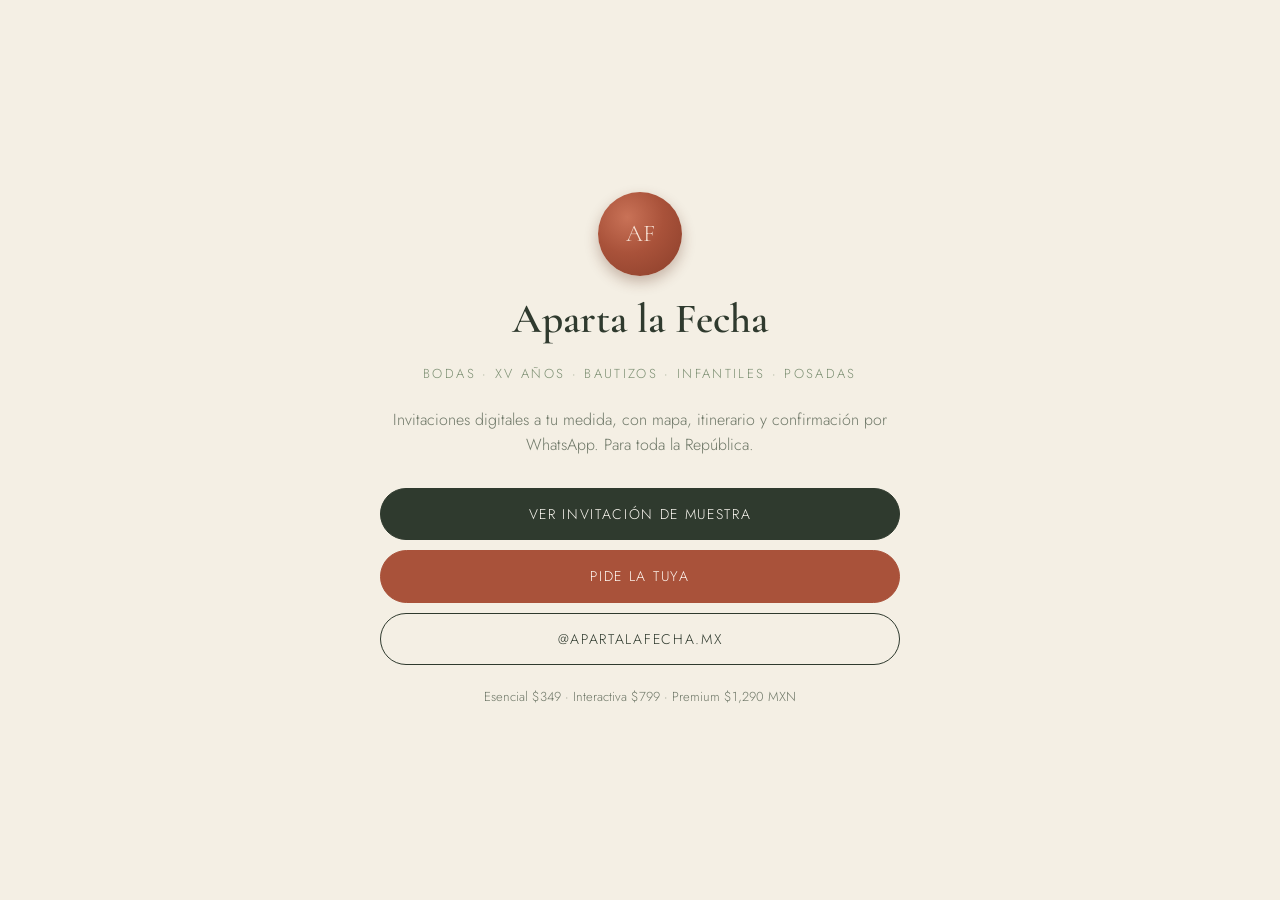
<file: index.html>
<!doctype html>
<html lang="es">
<head>
<meta charset="utf-8">
<meta name="viewport" content="width=device-width, initial-scale=1, viewport-fit=cover">
<title>Aparta la Fecha · Invitaciones digitales</title>
<meta name="description" content="Invitaciones digitales a tu medida para bodas, XV años, bautizos, infantiles y posadas. Con mapa, itinerario y confirmación por WhatsApp. Para toda la República.">
<meta property="og:title" content="Aparta la Fecha · Invitaciones digitales a tu medida">
<meta property="og:description" content="Bodas, XV años, bautizos, infantiles y posadas. Con mapa, itinerario y confirmación por WhatsApp.">
<meta property="og:image" content="https://apartalafecha.github.io/valeria-andres/portada.jpg">
<link rel="icon" href="data:image/svg+xml,%3Csvg xmlns='http://www.w3.org/2000/svg' viewBox='0 0 64 64'%3E%3Ccircle cx='32' cy='32' r='30' fill='%237C8F72'/%3E%3Cpath d='M16 22h32v22H16z' fill='none' stroke='%23F7E3D6' stroke-width='3'/%3E%3Cpath d='M16 22l16 12 16-12' fill='none' stroke='%23F7E3D6' stroke-width='3'/%3E%3C/svg%3E">
<link rel="preconnect" href="https://fonts.googleapis.com">
<link rel="preconnect" href="https://fonts.gstatic.com" crossorigin>
<link rel="stylesheet" href="https://fonts.googleapis.com/css2?family=Cormorant+Garamond:wght@500;600&family=Jost:wght@300;400;500&display=swap">
<style>
:root { --paper:#F4EFE4; --card:#FBF8F1; --ink:#2F3A2E; --soft:#6E7767; --sage:#7C8F72; --clay:#A9523A; --line:#E2D9C6; color-scheme: light; }
* { box-sizing: border-box; }
body { margin:0; background:var(--paper); color:var(--ink); font-family:"Jost", Arial, sans-serif; font-weight:300; line-height:1.6; }
main { max-width:560px; margin:0 auto; min-height:100vh; display:grid; align-content:center; gap:22px; text-align:center;
  padding: max(40px, env(safe-area-inset-top)) max(20px, env(safe-area-inset-right)) max(40px, env(safe-area-inset-bottom)) max(20px, env(safe-area-inset-left)); }
.sello { width:84px; height:84px; margin:0 auto; border-radius:50%; display:grid; place-items:center; color:#F7E3D6; font-family:"Cormorant Garamond", serif; font-size:1.5rem;
  background: radial-gradient(circle at 35% 30%, #C97257 0%, var(--clay) 45%, #8A3E2A 100%); box-shadow: 0 6px 14px rgba(90,40,20,.3); }
h1 { font-family:"Cormorant Garamond", Georgia, serif; font-weight:600; font-size:2.6rem; line-height:1.05; margin:0; }
p { margin:0; color:var(--soft); }
.tipos { font-size:13px; letter-spacing:.18em; text-transform:uppercase; color:var(--sage); }
.acciones { display:grid; gap:10px; margin-top:8px; }
a.btn { display:block; padding:14px 18px; border-radius:99px; text-decoration:none; font-size:14px; letter-spacing:.12em; text-transform:uppercase; border:1px solid var(--ink); color:var(--ink); }
a.btn.lleno { background:var(--ink); color:var(--card); }
a.btn.clay { background:var(--clay); border-color:var(--clay); color:#FFF7F1; }
a.btn:focus-visible { outline:2px solid var(--clay); outline-offset:3px; }
small { color:var(--soft); font-size:13px; }
</style>
</head>
<body>
<main>
  <div class="sello" aria-hidden="true">AF</div>
  <h1>Aparta la Fecha</h1>
  <p class="tipos">Bodas · XV años · Bautizos · Infantiles · Posadas</p>
  <p>Invitaciones digitales a tu medida, con mapa, itinerario y confirmación por WhatsApp. Para toda la República.</p>
  <div class="acciones">
    <a class="btn lleno" href="valeria-andres/">Ver invitación de muestra</a>
    <a class="btn clay" href="https://forms.gle/MgAJD25gxfKUydCr8" target="_blank" rel="noopener">Pide la tuya</a>
    <a class="btn" href="https://www.instagram.com/apartalafecha.mx/" target="_blank" rel="noopener">@apartalafecha.mx</a>
  </div>
  <small>Esencial $349 · Interactiva $799 · Premium $1,290 MXN</small>
</main>
</body>
</html>
</file>
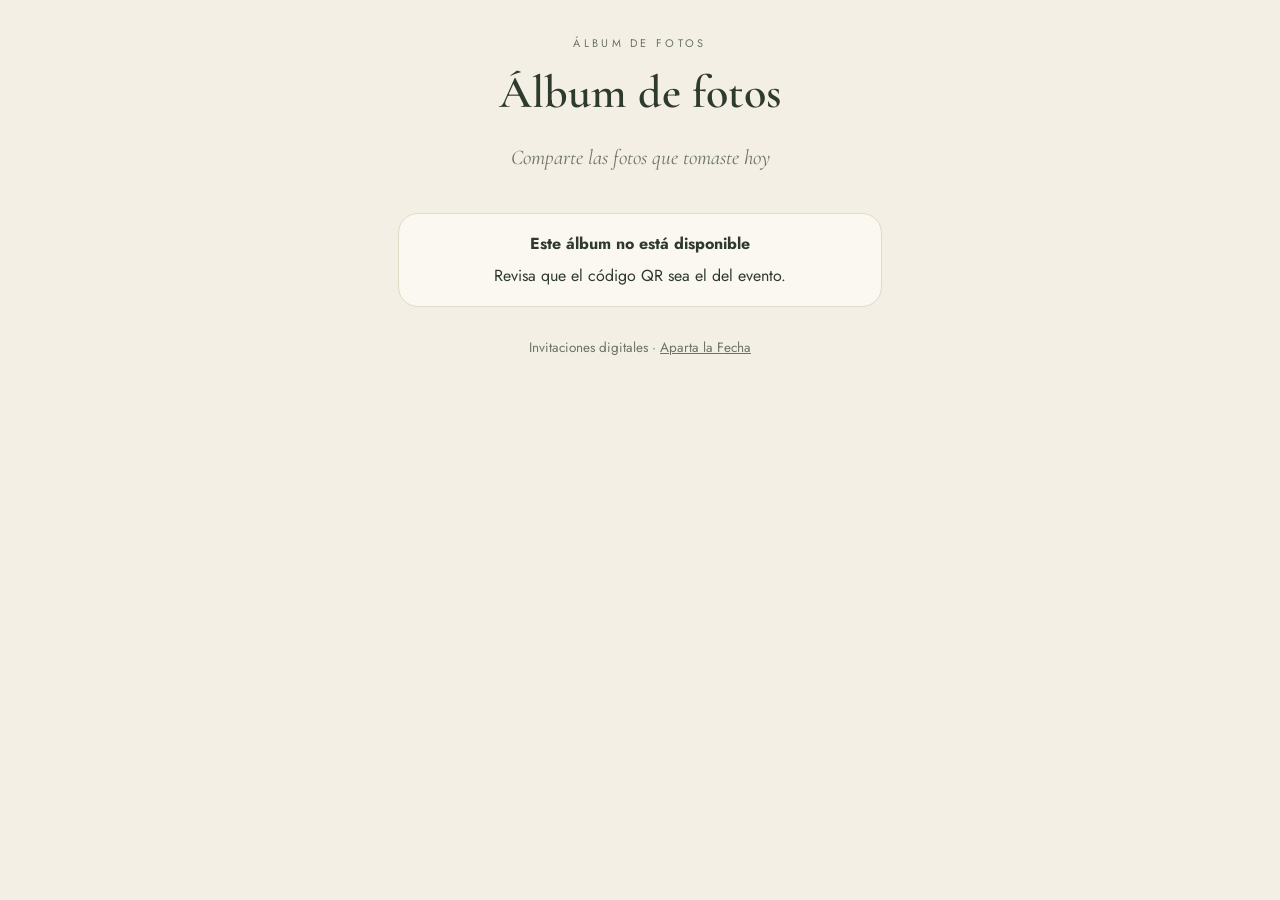
<file: fotos/index.html>
<!doctype html>
<html lang="es">
<head>
<meta charset="utf-8">
<meta name="viewport" content="width=device-width,initial-scale=1,viewport-fit=cover">
<meta name="robots" content="noindex,nofollow">
<meta name="theme-color" content="#F4EFE4">
<title>Comparte tus fotos · Aparta la Fecha</title>
<link rel="preconnect" href="https://fonts.googleapis.com">
<link rel="preconnect" href="https://fonts.gstatic.com" crossorigin>
<script>
/* ===================== Temas por evento =====================
   La página es la misma para todos los eventos (/fotos/?evento=<slug>).
   Si el evento tiene tema aquí, se pinta con el estilo de su invitación;
   si no, queda el estilo general (verde y beige). */
window.AF_TEMAS = {
  "emma-evangeline": {
    clase: "tema-rosa",
    color: "#FFF6F8",
    fuentes: "family=Bree+Serif&family=Fredoka:wght@600&family=Poiret+One&family=Quicksand:wght@500;600;700&family=Sacramento",
    pre: "BABY SHOWER",
    de: "de nuestra bebé",
    nombre: ["EMMA", "EVANGELINE"],
    sub: "¡Comparte tus fotos!",
    texto: "Sube las fotos que tomes hoy. Mis papás quieren guardar cada momento.",
    mensaje: "¡Bienvenida, Emma!",
    gracias: "¡Gracias por compartir este día conmigo!"
  }
};
(function () {
  var ev = (new URLSearchParams(location.search).get("evento") || "").toLowerCase().replace(/[^a-z0-9-]/g, "");
  var t = window.AF_TEMAS[ev];
  var f = t ? t.fuentes : "family=Cormorant+Garamond:ital,wght@0,500;0,600;1,500&family=Jost:wght@400;500;600";
  document.write('<link rel="stylesheet" href="https://fonts.googleapis.com/css2?' + f + '&display=swap">');
  if (t) {
    document.documentElement.className = t.clase;
    document.querySelector('meta[name="theme-color"]').setAttribute("content", t.color);
  }
  window.AF_TEMA = t || null;
})();
</script>
<style>
:root{--paper:#F4EFE4;--card:#FBF8F1;--ink:#2F3A2E;--soft:#6B7465;--sage:#5F7556;--sage-soft:#E1E8DA;--clay:#A9523A;--line:#E2D9C6;--ok:#3E6B47;--ok-soft:#DDEBDD;--no:#9A3F2E;--no-soft:#F4DED7;
  --f-display:"Cormorant Garamond",Georgia,serif;--f-body:"Jost",system-ui,-apple-system,"Segoe UI",sans-serif;color-scheme:light}
*{box-sizing:border-box}
[hidden]{display:none!important}
body{margin:0;background:var(--paper);color:var(--ink);font-family:var(--f-body);font-size:16px;line-height:1.5}
.wrap{width:min(520px,100%);margin:0 auto;padding:max(24px,env(safe-area-inset-top,0px)) max(18px,env(safe-area-inset-right,0px)) max(40px,env(safe-area-inset-bottom,0px)) max(18px,env(safe-area-inset-left,0px));display:grid;gap:18px}
header{text-align:center;display:grid;gap:6px}
.marca{font-size:11px;letter-spacing:.3em;text-transform:uppercase;color:var(--soft)}
h1{margin:0;font-family:var(--f-display);font-size:clamp(34px,10vw,46px);line-height:1.02;font-weight:600;text-wrap:balance}
.sub{font-family:var(--f-display);font-style:italic;font-size:21px;color:var(--soft)}
.tarjeta{background:var(--card);border:1px solid var(--line);border-radius:20px;padding:18px;display:grid;gap:14px}
label{font-size:14px;font-weight:500}
.campo{display:grid;gap:6px}
input[type=text],textarea{border:1px solid var(--line);background:var(--paper);border-radius:12px;padding:12px 14px;font:inherit;width:100%}
textarea{min-height:70px;resize:vertical}
:focus-visible{outline:2px solid var(--clay);outline-offset:2px}
.elegir{display:grid;place-items:center;gap:6px;border:2px dashed var(--sage);border-radius:18px;padding:26px 16px;text-align:center;cursor:pointer;background:var(--sage-soft)}
.elegir b{font-size:18px}
.elegir small{color:var(--soft)}
.elegir svg{width:40px;height:40px;color:var(--sage)}
#archivo{position:absolute;width:1px;height:1px;opacity:0}
.cola{display:grid;grid-template-columns:repeat(auto-fill,minmax(88px,1fr));gap:8px}
.cola:empty{display:none}
.cola figure{margin:0;position:relative;aspect-ratio:1/1;border-radius:12px;overflow:hidden;background:var(--line)}
.cola img{width:100%;height:100%;object-fit:cover;display:block}
.cola figcaption{position:absolute;inset:auto 0 0 0;font-size:11.5px;font-weight:600;padding:3px 6px;text-align:center;background:rgba(255,255,255,.9)}
.cola .ok figcaption{background:var(--ok-soft);color:var(--ok)} .cola .mal figcaption{background:var(--no-soft);color:var(--no)}
.btn{display:inline-flex;align-items:center;justify-content:center;gap:8px;border:0;border-radius:14px;padding:15px 18px;font:600 17px var(--f-body);cursor:pointer;background:var(--sage);color:#fff;width:100%}
.btn[disabled]{opacity:.55;cursor:not-allowed}
.btn.sec{background:var(--card);color:var(--ink);border:1px solid var(--line)}
.barra{height:8px;border-radius:99px;background:var(--line);overflow:hidden}
.barra i{display:block;height:100%;width:0;background:var(--sage);transition:width .3s}
.gracias{text-align:center;display:grid;gap:10px;justify-items:center}
.gracias h2{margin:0;font-family:var(--f-display);font-size:34px;font-weight:600}
.nota{color:var(--soft);font-size:13.5px;text-align:center}
.error{text-align:center;display:grid;gap:8px}
.tema-cab,.cielo,.dino-tarjeta,.huevo-gracias{display:none}

/* ===================== Tema rosa (estilo de la invitación de Emma) ===================== */
.tema-rosa{--paper:#FFF6F8;--card:#FFFDFB;--ink:#4E3442;--soft:#7D6371;--rosa:#EC86A8;--hondo:#C04F7A;--tenue:#FCE3EC;--oro:#8A7425;
  --line:#F6CFDC;--ok:#1F7A4D;--ok-soft:#EAF2E0;--no:#B3261E;--no-soft:#FBE4E1;
  --f-display:"Bree Serif",Georgia,serif;--f-body:"Quicksand",system-ui,-apple-system,"Segoe UI",sans-serif;
  --f-guion:"Sacramento","Brush Script MT",cursive;--f-nombre:"Fredoka","Arial Rounded MT Bold",system-ui,sans-serif;--f-deco:"Poiret One","Quicksand",system-ui,sans-serif}
.tema-rosa body{font-weight:500;overflow-x:hidden;min-height:100vh;
  background:
    radial-gradient(closest-side,rgba(248,195,213,.75),rgba(251,217,228,.4) 55%,transparent) -170px -90px/420px 360px no-repeat,
    radial-gradient(closest-side,rgba(249,204,218,.7),rgba(252,225,234,.35) 55%,transparent) calc(100% + 190px) 360px/440px 420px no-repeat,
    radial-gradient(closest-side,rgba(249,204,218,.55),transparent) -160px calc(100% + 80px)/420px 340px no-repeat,
    radial-gradient(circle,#EF8FB0 1.4px,transparent 2px) 30px 40px/190px 230px,
    radial-gradient(circle,#EF8FB0 1px,transparent 1.5px) 90px 10px/130px 170px,
    radial-gradient(circle,#E9A4BC 1.8px,transparent 2.4px) 160px 120px/260px 310px,
    var(--paper)}
.tema-rosa .wrap{position:relative;padding-top:max(18px,env(safe-area-inset-top,0px))}
.tema-rosa .cab-general{display:none}
.tema-rosa .tema-cab{display:grid;gap:2px;justify-items:center;position:relative;padding-top:26px}
.tema-rosa .cielo{display:block;position:absolute;top:0;left:calc(-1*max(18px,env(safe-area-inset-left,0px)));right:calc(-1*max(18px,env(safe-area-inset-right,0px)));height:210px;overflow:hidden;pointer-events:none;z-index:0}
.tema-rosa .tema-cab>*:not(.cielo){position:relative;z-index:1}
.tema-rosa .tema-cab p,.tema-rosa .tema-cab h1{margin:0}
.cielo img{position:absolute;height:auto}
.cielo .nube{width:150px;left:-36px;top:4px;opacity:.85;animation:flota 9s ease-in-out infinite}
.cielo .nube.n2{width:118px;left:auto;right:-26px;top:120px;opacity:.7;animation-delay:-4s}
.cielo .mariposa{width:32px;left:7%;top:150px;animation:aleteo 3.2s ease-in-out infinite}
.cielo .mariposa.m2{width:28px;left:auto;right:9%;top:18px;animation-delay:-1.4s}
.cielo .nube{-webkit-mask-image:linear-gradient(#000 55%,transparent 98%);mask-image:linear-gradient(#000 55%,transparent 98%)}
@media (min-width:600px){.tema-rosa .cielo{overflow:visible}}
@keyframes flota{50%{transform:translateX(12px)}}
@keyframes aleteo{0%,100%{transform:translateY(0) rotate(-10deg)}50%{transform:translateY(-8px) rotate(8deg)}}
.tema-rosa .t-marca{font-family:var(--f-deco);letter-spacing:.3em;font-size:12px;color:var(--oro);padding-left:.3em}
.tema-rosa .t-pre{font-family:var(--f-deco);font-size:clamp(30px,9vw,40px);color:var(--oro);letter-spacing:.04em;line-height:1.1;margin-top:8px}
.tema-rosa .t-de{font-size:17px;color:var(--oro)}
.tema-rosa .t-nombre{margin:8px 0 0!important;font-family:var(--f-nombre);font-weight:600;color:var(--rosa);font-size:clamp(40px,12.5vw,58px);line-height:1.02;letter-spacing:.02em;max-width:100%;overflow-wrap:anywhere;
  text-shadow:0 2px 0 #fff,0 3px 0 #F6BBCD,0 6px 14px rgba(236,134,168,.25)}
.tema-rosa .t-nombre span{display:block}
.tema-rosa .t-huevo{width:112px;height:auto;margin-top:6px;animation:respira 3.4s ease-in-out infinite}
@keyframes respira{50%{transform:scale(1.03) translateY(-2px)}}
.tema-rosa .t-sub{font-family:var(--f-guion);font-size:clamp(46px,13vw,56px);color:var(--hondo);line-height:1;margin-top:2px}
.tema-rosa .t-texto{font-size:16.5px;max-width:30ch;color:var(--ink);margin-top:8px!important}
.tema-rosa .tarjeta{background:#fff;border:1.5px solid var(--line);border-radius:24px;padding:20px;box-shadow:0 14px 30px -20px rgba(192,79,122,.55)}
.tema-rosa #form{position:relative;margin-top:30px}
.tema-rosa .dino-tarjeta{display:block;position:absolute;width:86px;height:auto;right:10px;top:-74px;pointer-events:none}
.tema-rosa label{font-weight:700;color:var(--ink)}
.tema-rosa input[type=text],.tema-rosa textarea{font-weight:500;color:var(--ink);background:#fff;border:1.5px solid #EFC9D7;border-radius:14px}
.tema-rosa input[type=text]::placeholder,.tema-rosa textarea::placeholder{color:#B49AA7}
.tema-rosa input[type=text]:focus,.tema-rosa textarea:focus{outline:none;border-color:var(--hondo);box-shadow:0 0 0 4px var(--tenue)}
.tema-rosa :focus-visible{outline:3px solid var(--hondo);outline-offset:3px}
.tema-rosa .elegir{border:2px dashed #EBA7BF;background:var(--tenue);border-radius:20px;color:var(--ink);transition:transform .15s ease}
.tema-rosa .elegir:hover{transform:translateY(-1px)}
.tema-rosa .elegir b{font-family:var(--f-display);font-weight:400;font-size:21px;color:var(--hondo)}
.tema-rosa .elegir svg{color:var(--hondo)}
.tema-rosa .cola figure{border-radius:14px;background:var(--tenue)}
.tema-rosa .btn{border-radius:999px;background:var(--hondo);min-height:54px;font-weight:700;box-shadow:0 10px 20px -12px rgba(192,79,122,.9)}
.tema-rosa .btn.sec{background:#fff;color:var(--hondo);border:1.5px solid #F2BCCF;box-shadow:none}
.tema-rosa .barra{background:var(--tenue)}
.tema-rosa .barra i{background:var(--rosa)}
.tema-rosa .gracias h2{font-family:var(--f-guion);font-weight:400;font-size:62px;line-height:1;color:var(--hondo)}
.tema-rosa .huevo-gracias{display:block;width:120px;height:auto}
.tema-rosa .error b{font-family:var(--f-display);font-weight:400;font-size:20px;color:var(--hondo)}
.tema-rosa .pie{font-size:12.5px}
@media (prefers-reduced-motion:reduce){.cielo img,.t-huevo{animation:none!important}.tema-rosa .elegir{transition:none}}
</style>
</head>
<body>
<div class="wrap">
  <header class="cab-general">
    <p class="marca">Álbum de fotos</p>
    <h1 id="evento">Cargando…</h1>
    <p class="sub">Comparte las fotos que tomaste hoy</p>
  </header>

  <header class="tema-cab" id="tema-cab" aria-labelledby="t-titulo">
    <div class="cielo" aria-hidden="true">
      <img class="nube" src="/mesa/arte/nube.webp" alt="">
      <img class="nube n2" src="/mesa/arte/nube.webp" alt="">
      <img class="mariposa" src="/mesa/arte/mariposa.webp" alt="">
      <img class="mariposa m2" src="/mesa/arte/mariposa.webp" alt="">
    </div>
    <p class="t-marca">ÁLBUM DE FOTOS</p>
    <p class="t-pre" id="t-pre"></p>
    <p class="t-de" id="t-de"></p>
    <h1 class="t-nombre" id="t-titulo"></h1>
    <img class="t-huevo" src="/mesa/arte/huevo.webp" width="200" height="288" alt="">
    <p class="t-sub" id="t-sub"></p>
    <p class="t-texto" id="t-texto"></p>
  </header>

  <form class="tarjeta" id="form" hidden novalidate>
    <img class="dino-tarjeta" src="/mesa/arte/dino.webp" width="240" height="300" alt="">
    <div class="campo"><label for="nombre">Tu nombre (opcional)</label><input type="text" id="nombre" maxlength="60" autocomplete="name" placeholder="Para saber quién tomó las fotos"></div>
    <label class="elegir" for="archivo">
      <svg viewBox="0 0 24 24" fill="none" stroke="currentColor" stroke-width="1.8" stroke-linecap="round" stroke-linejoin="round" aria-hidden="true"><rect x="3" y="5" width="18" height="15" rx="3"/><circle cx="12" cy="12.5" r="3.5"/><path d="M8 5l1.5-2h5L16 5"/></svg>
      <b>Elegir fotos</b><small>Puedes elegir varias a la vez</small>
    </label>
    <input type="file" id="archivo" accept="image/*" multiple>
    <div class="cola" id="cola"></div>
    <div class="campo"><label for="mensaje">Un mensaje para los anfitriones (opcional)</label><textarea id="mensaje" maxlength="200" placeholder="¡Qué bonita fiesta!"></textarea></div>
    <div class="barra" id="barra" hidden><i id="barra-i"></i></div>
    <button type="submit" class="btn" id="subir" disabled>Subir fotos</button>
    <p class="nota" id="estado">Las fotos se guardan en el álbum privado de los anfitriones.</p>
  </form>

  <section class="tarjeta gracias" id="gracias" hidden>
    <img class="huevo-gracias" src="/mesa/arte/huevo.webp" width="200" height="288" alt="">
    <h2>¡Gracias!</h2>
    <p id="gracias-txt">Tus fotos ya están en el álbum.</p>
    <button type="button" class="btn sec" id="otra">Subir más fotos</button>
  </section>

  <section class="tarjeta error" id="error" hidden><b>Este álbum no está disponible</b><span id="error-txt">Revisa que el código QR sea el del evento.</span></section>
  <p class="nota pie">Invitaciones digitales · <a href="https://www.instagram.com/apartalafecha.mx/" target="_blank" rel="noopener" style="color:inherit">Aparta la Fecha</a></p>
</div>

<script src="../config.js"></script>
<script>
const qs = new URLSearchParams(location.search);
const EV = (qs.get("evento") || "").toLowerCase().replace(/[^a-z0-9-]/g, "");
const API = window.AF_API || "";
const TEMA = window.AF_TEMA;
const $ = id => document.getElementById(id);
let fotos = [];
try { $("nombre").value = localStorage.getItem("af-nombre") || ""; } catch (x) {}

/* Encabezado del tema (textos fijos de la invitación; no dependen de la red) */
if (TEMA) {
  $("t-pre").textContent = TEMA.pre;
  $("t-de").textContent = TEMA.de;
  TEMA.nombre.forEach(n => { const s = document.createElement("span"); s.textContent = n; $("t-titulo").appendChild(s); });
  $("t-sub").textContent = TEMA.sub;
  $("t-texto").textContent = TEMA.texto;
  if (TEMA.mensaje) $("mensaje").placeholder = TEMA.mensaje;
}

function jsonp(url) {
  return new Promise((ok, mal) => {
    const cb = "af_" + Math.random().toString(36).slice(2), s = document.createElement("script");
    const t = setTimeout(() => { fin(); mal(new Error("tiempo")); }, 20000);
    function fin() { clearTimeout(t); delete window[cb]; s.remove(); }
    window[cb] = d => { fin(); ok(d); }; s.onerror = () => { fin(); mal(new Error("red")); };
    s.src = url + "&callback=" + cb; document.head.appendChild(s);
  });
}
(async () => {
  try {
    if (!API || !EV) throw new Error("datos");
    const d = await jsonp(API + "?accion=evento&evento=" + encodeURIComponent(EV));
    if (!d.ok) throw new Error(d.error);
    $("evento").textContent = d.evento.nombre; document.title = "Fotos · " + d.evento.nombre;
    if (!d.evento.fotos) throw new Error("Este evento no tiene álbum de fotos activo.");
    $("form").hidden = false;
  } catch (e) {
    $("evento").textContent = "Álbum de fotos"; $("error").hidden = false;
    if (e.message === "red" || e.message === "tiempo") $("error-txt").textContent = "No hay conexión. Revisa tu señal o el wifi del salón y vuelve a abrir la página.";
    else if (e.message && e.message !== "datos") $("error-txt").textContent = e.message;
  }
})();

/* Reduce cada foto a máximo 2000 px y JPEG para que suba rápido */
function comprimir(file) {
  return new Promise((ok, mal) => {
    const url = URL.createObjectURL(file), img = new Image();
    img.onload = () => {
      const max = 2000, k = Math.min(1, max / Math.max(img.naturalWidth, img.naturalHeight));
      const c = document.createElement("canvas"); c.width = Math.round(img.naturalWidth * k); c.height = Math.round(img.naturalHeight * k);
      c.getContext("2d").drawImage(img, 0, 0, c.width, c.height); URL.revokeObjectURL(url);
      ok(c.toDataURL("image/jpeg", .82));
    };
    img.onerror = () => { URL.revokeObjectURL(url); mal(new Error("formato")); };
    img.src = url;
  });
}
$("archivo").addEventListener("change", async e => {
  const nuevos = [...e.target.files].filter(f => /^image\//.test(f.type) || /\.(heic|heif|jpe?g|png|webp)$/i.test(f.name)).slice(0, 30 - fotos.length);
  e.target.value = "";
  for (const f of nuevos) {
    const fig = document.createElement("figure"); fig.innerHTML = "<figcaption>Preparando…</figcaption>"; $("cola").appendChild(fig);
    const item = { fig, datos: null, estado: "lista" }; fotos.push(item);
    try { item.datos = await comprimir(f); fig.insertAdjacentHTML("afterbegin", `<img alt="" src="${item.datos}">`); fig.querySelector("figcaption").textContent = "Lista"; }
    catch (x) { item.estado = "mal"; fig.className = "mal"; fig.querySelector("figcaption").textContent = "No se pudo leer"; }
  }
  const n = fotos.filter(f => f.estado === "lista" && f.datos).length;
  $("subir").disabled = !n;
  $("subir").textContent = n === 1 ? "Subir 1 foto" : "Subir " + n + " fotos";
});
async function enviar(obj) {
  const cuerpo = JSON.stringify(obj);
  try { const r = await fetch(API, { method: "POST", body: cuerpo }); return await r.json(); }
  catch (x) { await fetch(API, { method: "POST", mode: "no-cors", body: cuerpo }); return { ok: true, incierto: true }; }
}
$("form").addEventListener("submit", async e => {
  e.preventDefault();
  const pend = fotos.filter(f => f.estado === "lista" && f.datos); if (!pend.length) return;
  const nombre = $("nombre").value.trim(); try { localStorage.setItem("af-nombre", nombre); } catch (x) {}
  $("subir").disabled = true; $("barra").hidden = false; let hechas = 0, fallas = 0;
  for (const f of pend) {
    f.fig.querySelector("figcaption").textContent = "Subiendo…";
    try {
      const r = await enviar({ accion: "foto", evento: EV, nombre, mensaje: hechas === 0 ? $("mensaje").value.trim() : "", tipo: "image/jpeg", datos: f.datos.split(",")[1] });
      if (!r.ok) throw new Error(r.error);
      f.estado = "ok"; f.fig.className = "ok"; f.fig.querySelector("figcaption").textContent = "✓ Subida"; hechas++;
    } catch (x) { f.estado = "lista"; f.fig.className = "mal"; f.fig.querySelector("figcaption").textContent = "Reintentar"; fallas++; }
    $("barra-i").style.width = ((hechas + fallas) / pend.length * 100) + "%";
    $("estado").textContent = "Subiendo " + (hechas + fallas) + " de " + pend.length + "…";
  }
  if (!fallas) {
    $("form").hidden = true; $("gracias").hidden = false;
    $("gracias-txt").textContent = (hechas === 1 ? "Tu foto ya está en el álbum." : "Tus " + hechas + " fotos ya están en el álbum.") + (TEMA && TEMA.gracias ? " " + TEMA.gracias : "");
  } else {
    $("estado").textContent = fallas + (fallas === 1 ? " foto no se pudo subir" : " fotos no se pudieron subir") + ". Revisa tu señal y toca Subir de nuevo.";
    $("subir").disabled = false; $("subir").textContent = "Reintentar " + fallas;
  }
  $("barra").hidden = true; $("barra-i").style.width = "0";
});
$("otra").addEventListener("click", () => {
  fotos = []; $("cola").innerHTML = ""; $("mensaje").value = ""; $("subir").disabled = true; $("subir").textContent = "Subir fotos";
  $("estado").textContent = "Las fotos se guardan en el álbum privado de los anfitriones."; $("gracias").hidden = true; $("form").hidden = false;
});
</script>
</body>
</html>
</file>
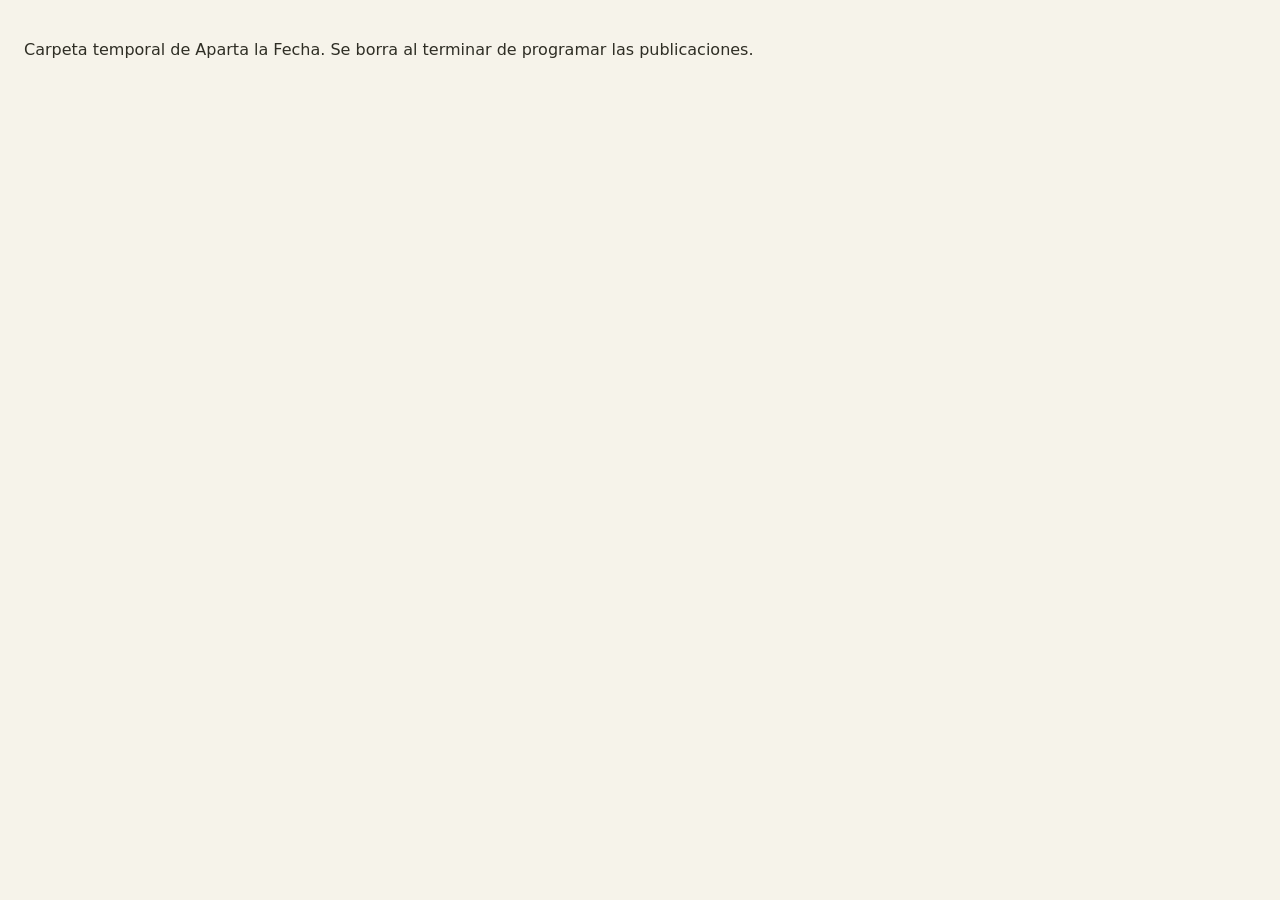
<file: redes-temporal/index.html>
<!doctype html><html lang="es"><head><meta charset="utf-8"><meta name="robots" content="noindex"><title>Medios temporales</title></head>
<body style="font-family:system-ui;background:#F6F3EA;color:#2F2E25;padding:16px"><p>Carpeta temporal de Aparta la Fecha. Se borra al terminar de programar las publicaciones.</p>
<script>
window.addEventListener('message', async ev => { const d = ev.data || {}; if (d.tipo !== 'alf-pide') return;
  try { const r = await fetch(encodeURIComponent(d.nombre), {cache: 'no-store'}); if (!r.ok) throw new Error('HTTP ' + r.status);
    const buf = await r.arrayBuffer(); ev.source.postMessage({tipo: 'alf-archivo', nombre: d.nombre, datos: buf}, '*', [buf]);
  } catch (e) { ev.source.postMessage({tipo: 'alf-error', nombre: d.nombre, error: String(e)}, '*'); } });
if (window.parent !== window) window.parent.postMessage({tipo: 'alf-hola'}, '*');
</script></body></html>
</file>
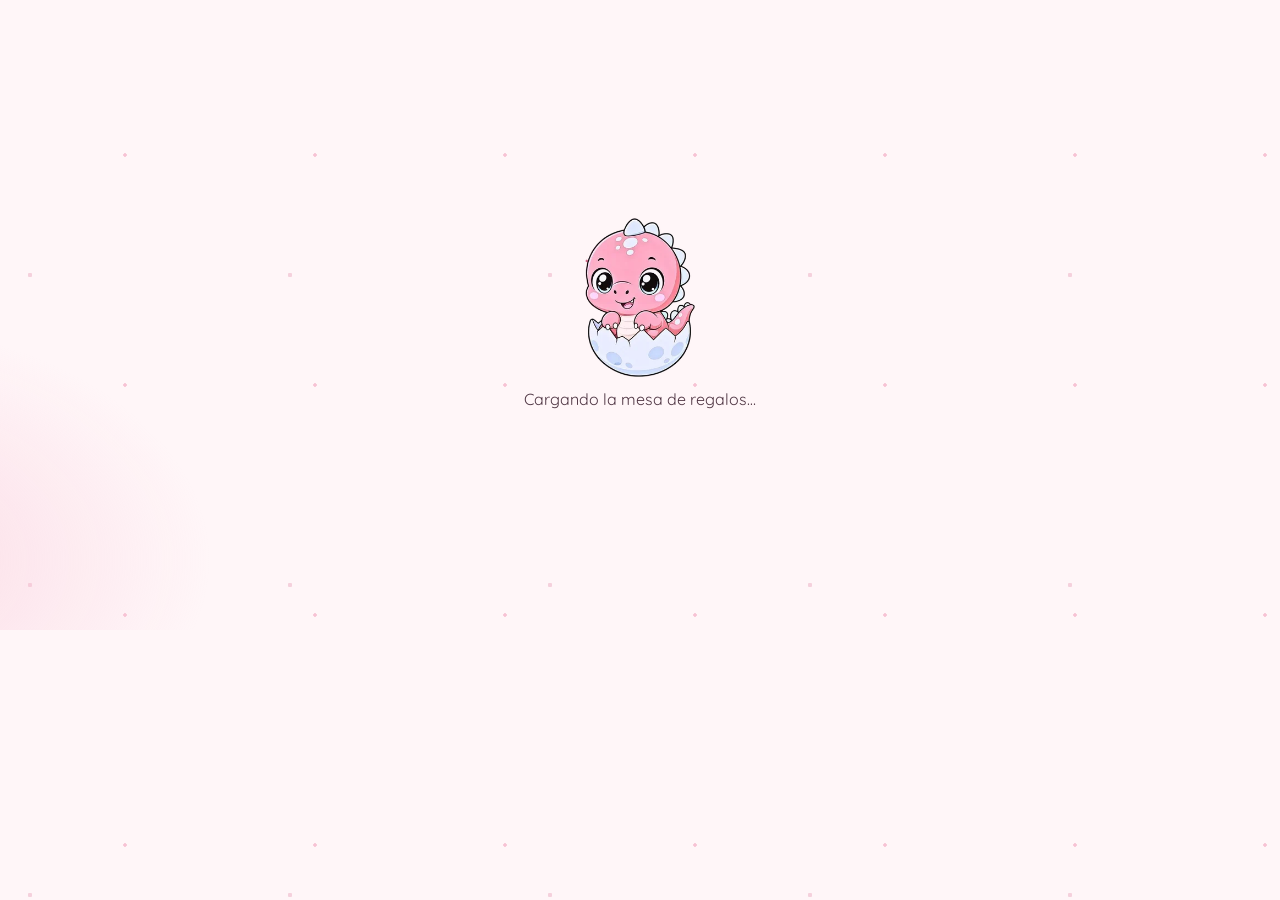
<file: emma-evangeline/mesa/index.html>
<!doctype html>
<html lang="es">
<head>
<meta charset="utf-8">
<meta name="viewport" content="width=device-width,initial-scale=1,viewport-fit=cover">
<title>Mesa de regalos · Baby Shower de Emma Evangeline</title>
<meta name="description" content="Mesa de regalos del Baby Shower de Emma Evangeline. Domingo 20 de diciembre de 2026 · Salón de Fiestas Casa Ángel.">
<meta name="robots" content="noindex">
<meta name="theme-color" content="#FFF6F8">
<meta property="og:type" content="website">
<meta property="og:locale" content="es_MX">
<meta property="og:title" content="Mesa de regalos · Baby Shower de Emma Evangeline">
<meta property="og:description" content="Domingo 20 de diciembre · 1:00 p.m. · Elige un regalo o coopera para los regalos grandes. 🎀">
<meta property="og:url" content="https://apartalafecha.github.io/emma-evangeline/mesa/">
<meta property="og:image" content="https://apartalafecha.github.io/emma-evangeline/mesa/portada.jpg?v=1">
<meta property="og:image:width" content="1200">
<meta property="og:image:height" content="630">
<meta property="og:image:alt" content="Mesa de regalos del Baby Shower de Emma Evangeline">
<meta name="twitter:card" content="summary_large_image">
<link rel="icon" href="data:image/svg+xml,%3Csvg xmlns='http://www.w3.org/2000/svg' viewBox='0 0 100 100'%3E%3Ctext y='.9em' font-size='90'%3E%F0%9F%8E%80%3C/text%3E%3C/svg%3E">
<link rel="preconnect" href="https://fonts.googleapis.com">
<link rel="preconnect" href="https://fonts.gstatic.com" crossorigin>
<link rel="stylesheet" href="https://fonts.googleapis.com/css2?family=Bree+Serif&family=Fredoka:wght@500;600&family=Poiret+One&family=Quicksand:wght@400;500;600;700&family=Sacramento&display=swap">
<style>:root{color-scheme:light;padding-top:env(safe-area-inset-top,0px);padding-bottom:env(safe-area-inset-bottom,0px)}body{margin:0;font:14px system-ui,-apple-system,sans-serif;background:#FFF6F8}img{max-width:100%}[hidden]{display:none!important}</style>
<link rel="stylesheet" href="/mesa/mesa.css?v=1">
</head>
<body>
<div id="app"></div>
<noscript><p style="padding:24px;text-align:center">Para ver la mesa de regalos, activa JavaScript en tu navegador.</p></noscript>
<script src="/config.js?v=2"></script>
<script src="/mesa/supabase.js?v=2.118.0"></script>
<script>window.AF_MESA={slug:"emma-evangeline"};</script>
<script src="/mesa/mesa.js?v=1"></script>
</body>
</html>
</file>
<file: mesa/mesa.css>
/* Layout: estilo de la invitación de Emma Evangeline. Cielo blanco con nubes y mariposas, tarjeta de perfil en papel, títulos dorados,
   encabezados manuscritos en rosa y hoja con acuarela rosa y motas. Un solo tema claro a propósito, igual que la invitación. */
:root{
  --bg:#FFF6F8;--surface:#FFFDFB;--ink:#4E3442;--muted:#7D6371;--line:#F6CFDC;--dot:rgba(239,143,176,.5);
  --ok:#1F7A4D;--ok-soft:#EAF2E0;--warn:#8F5410;--warn-soft:#FBEEDC;--danger:#B3261E;
  --on-accent:#FFFFFF;--scrim:rgba(78,52,66,.5);
  --oro:#8A7425;--oro-claro:#D8C178;--rosa:#EC86A8;
  --f-display:"Bree Serif",Georgia,serif;
  --f-body:"Quicksand",system-ui,-apple-system,"Segoe UI",sans-serif;
  --f-guion:"Sacramento","Brush Script MT",cursive;
  --f-nombre:"Fredoka","Arial Rounded MT Bold",system-ui,sans-serif;
  --f-deco:"Poiret One","Quicksand",system-ui,sans-serif;
  --r:22px;color-scheme:light;
}
.app{--acc-l:#C04F7A;--soft-l:#FCE3EC;--accent:var(--acc-l);--accent-soft:var(--soft-l)}
.app[data-p="lila"]{--acc-l:#8248C0;--soft-l:#F1E6FB}
.app[data-p="durazno"]{--acc-l:#C9533C;--soft-l:#FDE7DF}
.app[data-p="ciruela"]{--acc-l:#7B3B6E;--soft-l:#F2E4EE}
.app[data-p="cielo"]{--acc-l:#2C5B8A;--soft-l:#E0EBF6}
.app[data-p="salvia"]{--acc-l:#466B4B;--soft-l:#E3EEE1}

body{background:var(--bg);color:var(--ink);font-family:var(--f-body);font-size:15px;line-height:1.5;-webkit-font-smoothing:antialiased}
body::before{content:"";position:fixed;inset:0 0 auto;height:env(safe-area-inset-top,0px);z-index:30;background:var(--bg)}
body:has(.adminbar)::before{background:var(--ink)}
*{box-sizing:border-box}
[hidden]{display:none!important}
.wrap{max-width:1080px;margin:0 auto;padding-left:max(16px,env(safe-area-inset-left,0px));padding-right:max(16px,env(safe-area-inset-right,0px))}
.muted{color:var(--muted)}
.small{font-size:13px}
h1,h2,h3{text-wrap:balance;margin:0}
p{margin:0}
:focus-visible{outline:2px solid var(--accent);outline-offset:2px}
.num{font-variant-numeric:tabular-nums}

/* Barra de anfitrión */
.adminbar{position:sticky;top:env(safe-area-inset-top,0px);z-index:20;background:var(--ink);color:var(--bg)}
.adminbar .wrap{display:flex;flex-wrap:wrap;align-items:center;gap:8px;padding-block:10px}
.adminbar .tag{font-size:11px;font-weight:700;letter-spacing:.12em;text-transform:uppercase;opacity:.75;margin-right:auto}
.adminbar button{font:600 13px var(--f-body);color:var(--bg);background:transparent;border:1px solid color-mix(in srgb,var(--bg) 35%,transparent);border-radius:999px;padding:7px 12px;cursor:pointer}
.adminbar button.solid{background:var(--bg);color:var(--ink);border-color:var(--bg)}
.setup{background:var(--warn-soft);color:var(--warn);border-bottom:1px solid var(--line)}
.setup .wrap{display:flex;flex-wrap:wrap;gap:8px 16px;align-items:center;padding-block:10px;font-size:13px}
.setup b{font-weight:700}
.setup button{font:600 13px var(--f-body);color:inherit;background:transparent;border:0;text-decoration:underline;cursor:pointer;padding:0}

/* Perfil de la bebé */
.top{background-color:var(--accent-soft);background-image:radial-gradient(var(--dot) 2px,transparent 2.5px);background-size:22px 22px;position:relative;margin-bottom:12px}
.top::after{content:"";position:absolute;left:0;right:0;bottom:-12px;height:12px;
  background:radial-gradient(circle at 12px 0,var(--accent-soft) 11px,transparent 12px) repeat-x;background-size:24px 12px}
.top .wrap{padding-block:20px 0}
.pcard{position:relative;z-index:1;max-width:760px;margin:0 auto -56px;background:var(--surface);border:1px solid var(--line);border-radius:28px;padding:14px;box-shadow:0 16px 40px -24px color-mix(in srgb,var(--accent) 60%,transparent)}
.cover{position:relative;border-radius:20px;overflow:hidden;aspect-ratio:16/9;max-width:100%;background:linear-gradient(135deg,var(--accent-soft),var(--bg))}
.cover img{width:100%;height:100%;object-fit:cover;display:block}
.cover .art{position:absolute;inset:0;display:grid;place-items:center;color:var(--accent)}
.cover .art svg{width:min(52%,260px);height:auto}
.avatar{position:relative;width:132px;height:132px;margin:-70px 0 0 18px;border-radius:50%;background:var(--surface);padding:5px}
.avatar .in{width:100%;height:100%;border-radius:50%;overflow:hidden;background:var(--accent-soft);display:grid;place-items:center;font-size:52px;line-height:1}
.avatar .in img{width:100%;height:100%;object-fit:cover;display:block}
.cam{position:absolute;width:44px;height:44px;border-radius:50%;background:var(--surface);color:var(--ink);display:grid;place-items:center;box-shadow:0 2px 12px rgba(0,0,0,.18);cursor:pointer;border:0}
.cam svg{width:22px;height:22px}
.cover .cam{right:12px;bottom:12px}
.avatar .cam{right:-2px;bottom:2px;width:40px;height:40px}
.vh{position:absolute;width:1px;height:1px;overflow:hidden;clip:rect(0 0 0 0);white-space:nowrap}
.pbody{display:grid;gap:12px;padding:14px 8px 8px;justify-items:start}
.phead{display:flex;justify-content:space-between;align-items:center;gap:12px;width:100%}
.eyebrow{font-size:12px;font-weight:700;letter-spacing:.28em;text-transform:uppercase;color:var(--accent)}
.editlink{font:600 15px var(--f-body);color:var(--accent);background:none;border:0;cursor:pointer;padding:4px 0}
.pbody h1{font-family:var(--f-display);font-weight:600;font-size:clamp(32px,8vw,50px);line-height:1.1;color:var(--ink);letter-spacing:-.01em}
.pbody h1 em{color:var(--accent);font-style:italic}
.pbody h1 .emo{font-style:normal;white-space:nowrap}
.pbody .sub{font-size:17px;color:var(--muted)}
.chip-g{display:inline-flex;align-items:center;gap:6px;background:var(--accent-soft);color:var(--accent);border-radius:999px;padding:5px 12px;font-size:14px;font-weight:700}
.facts{display:flex;flex-wrap:wrap;gap:8px}
.fact{display:inline-flex;align-items:center;gap:6px;background:var(--bg);border:1px solid var(--line);border-radius:999px;padding:6px 12px;font-size:14px;font-weight:500;color:var(--ink);text-decoration:none}
a.fact:hover{border-color:var(--accent)}
.fact svg{width:16px;height:16px;flex:none;color:var(--accent)}
.loc{display:flex;align-items:center;gap:10px;width:100%;background:var(--bg);border:1px solid var(--line);border-radius:16px;padding:12px 14px;color:var(--ink);text-decoration:none}
.loc:hover{border-color:var(--accent)}
.loc svg{width:22px;height:22px;flex:none;color:var(--accent)}
.loc-t{display:grid;gap:2px;flex:1;min-width:0}
.loc-t b{font-size:15px;overflow-wrap:anywhere}
.loc-t small{font-size:13px;color:var(--muted);overflow-wrap:anywhere}
.loc .go{flex:none;font-size:13px;font-weight:700;color:var(--accent)}
@media (max-width:420px){.loc{flex-wrap:wrap}.loc .go{width:100%;padding-left:32px}}
.pbody .msg{max-width:62ch;font-size:16px;color:var(--ink)}
.pbody .row{width:100%}
.after-top{padding-top:56px}
.row{display:flex;flex-wrap:wrap;gap:10px;align-items:center}

/* Botones */
.btn{display:inline-flex;align-items:center;justify-content:center;gap:8px;min-height:42px;padding:0 18px;border-radius:999px;border:1px solid var(--line);background:var(--surface);color:var(--ink);font:600 14px var(--f-body);cursor:pointer;text-decoration:none;transition:transform .12s ease,background-color .12s ease}
.btn:hover{border-color:var(--accent)}
.btn:active{transform:translateY(1px)}
.btn.primary{background:var(--accent);border-color:var(--accent);color:var(--on-accent)}
.btn.wa{background:var(--ok);border-color:var(--ok);color:var(--on-accent)}
.btn[disabled],.btn[aria-disabled="true"]{opacity:.5;cursor:not-allowed;transform:none}
.btn svg{width:18px;height:18px;flex:none}
.btn.block{width:100%}
.link{color:var(--accent);font-weight:600;font-size:13px;text-decoration:none}
.link:hover{text-decoration:underline}
.mini{font:600 12px var(--f-body);color:var(--ink);background:var(--bg);border:1px solid var(--line);border-radius:8px;padding:6px 9px;cursor:pointer}
.mini.danger{color:var(--danger)}

/* Resumen y filtros */
.bar-top{display:flex;flex-wrap:wrap;gap:12px 20px;align-items:center;justify-content:space-between;padding-block:18px 14px}
.stats{font-size:14px;color:var(--muted)}
.stats b{color:var(--ink)}
.filters{display:flex;gap:6px;overflow-x:auto;padding-bottom:2px;max-width:100%}
.filters button{flex:none;font:600 13px var(--f-body);border:1px solid var(--line);background:var(--surface);color:var(--muted);border-radius:999px;padding:7px 13px;cursor:pointer}
.filters button[aria-pressed="true"]{background:var(--ink);color:var(--bg);border-color:var(--ink)}
.cash{display:flex;flex-wrap:wrap;gap:8px 18px;background:var(--surface);border:1px dashed var(--line);border-radius:12px;padding:10px 14px;font-size:13px;margin-bottom:14px}
.cash b{font-size:15px}

/* Tarjetas de regalo */
.grid{display:grid;grid-template-columns:repeat(auto-fill,minmax(160px,1fr));gap:14px;padding-bottom:28px}
@media (min-width:640px){.grid{grid-template-columns:repeat(auto-fill,minmax(230px,1fr));gap:18px}}
.gift{background:var(--surface);border:1px solid var(--line);border-radius:var(--r);overflow:hidden;display:flex;flex-direction:column;min-width:0}
.gift.is-done .ph img,.gift.is-done .ph svg{opacity:.55}
.ph{aspect-ratio:4/3;max-width:100%;background:var(--accent-soft);position:relative;display:grid;place-items:center;overflow:hidden}
.ph img{width:100%;height:100%;object-fit:cover;display:block}
.ph svg{width:44%;height:auto;color:var(--accent)}
.badges{position:absolute;top:8px;left:8px;right:8px;display:flex;flex-wrap:wrap;gap:4px}
.badge{font-size:11px;font-weight:700;letter-spacing:.04em;background:var(--surface);color:var(--accent);border-radius:999px;padding:3px 8px}
.badge.ok{background:var(--ok-soft);color:var(--ok)}
.badge.ex{background:var(--warn-soft);color:var(--warn)}
.badge.ess{background:var(--oro);color:var(--on-accent);letter-spacing:.06em}
.gift.is-ess{border-color:var(--oro-claro);box-shadow:0 0 0 1px var(--oro-claro)}
.mini.on{background:var(--oro);border-color:var(--oro);color:var(--on-accent)}
.check{display:flex;gap:10px;align-items:flex-start;border:1px solid var(--line);border-radius:12px;padding:12px;cursor:pointer;font-size:14px;font-weight:600}
.check input{width:20px;height:20px;flex:none;margin:1px 0 0;accent-color:var(--oro)}
.check span{display:grid;gap:2px}
.check small{font-size:12px;font-weight:400;color:var(--muted)}
.check:has(input:checked){border-color:var(--oro-claro);background:color-mix(in srgb,var(--oro-claro) 18%,var(--surface))}
.gift .body{padding:12px 14px 14px;display:flex;flex-direction:column;gap:8px;flex:1;min-width:0}
.store{font-size:11px;font-weight:700;letter-spacing:.1em;text-transform:uppercase;color:var(--muted);overflow-wrap:anywhere}
.gift .variant{font-size:12px;font-weight:700;color:var(--accent);background:var(--accent-soft);border-radius:8px;padding:3px 9px;width:max-content;max-width:100%;overflow-wrap:anywhere}
.size-note{margin:0}
.tx{margin-top:8px}
.tx summary{cursor:pointer;color:var(--accent);font-weight:700;font-size:13px}
.tx .bank,.tx .note{margin-top:8px}
.note.deal{background:var(--ok-soft);color:var(--ink)}
.price-hint{font-size:12px;color:var(--muted);font-weight:500}
.gift h3{font-size:16px;font-weight:600;line-height:1.3;overflow-wrap:anywhere}
.price{font-size:18px;font-weight:700;font-variant-numeric:tabular-nums}
.meter{display:grid;gap:5px}
.bar{height:8px;border-radius:99px;background:var(--line);overflow:hidden}
.bar i{display:block;height:100%;background:var(--accent);border-radius:inherit;transition:width .6s ease}
.bar.done i{background:var(--ok)}
.pieces{display:flex;flex-wrap:wrap;gap:4px}
.pieces i{width:18px;height:8px;border-radius:99px;background:var(--line)}
.pieces i.on{background:var(--accent)}
.stepper{display:inline-flex;align-items:center;border:1px solid var(--line);border-radius:999px;overflow:hidden;width:max-content;background:var(--bg)}
.stepper button{width:46px;height:46px;border:0;background:transparent;color:var(--ink);font:700 22px var(--f-body);cursor:pointer}
.stepper button:disabled{opacity:.3;cursor:not-allowed}
.stepper output{min-width:52px;text-align:center;font:700 19px var(--f-body);font-variant-numeric:tabular-nums}
.linkbtn{font:inherit;font-weight:700;color:var(--accent);background:none;border:0;padding:0;text-decoration:underline;cursor:pointer}
.gift .actions .btn+.btn{margin-top:-2px}
.note.secret{background:var(--accent-soft);color:var(--ink)}
.meter-txt{font-size:13px;font-variant-numeric:tabular-nums}
.gift .actions{margin-top:auto;display:grid;gap:8px;padding-top:4px}
.tools{display:flex;flex-wrap:wrap;gap:6px;border-top:1px dashed var(--line);padding-top:10px}
.log{font-size:13px}
.log summary{cursor:pointer;color:var(--muted);font-weight:600}
.log ul{list-style:none;margin:8px 0 0;padding:0;display:grid;gap:4px}
.log li{display:flex;gap:8px;align-items:center}
.log li span{flex:1;min-width:0;overflow-wrap:anywhere}
.log li b{font-variant-numeric:tabular-nums}
.x{border:0;background:transparent;color:var(--danger);cursor:pointer;font-size:14px;padding:2px 6px;border-radius:6px}
.empty{grid-column:1/-1;text-align:center;padding:36px 16px;border:1px dashed var(--line);border-radius:var(--r);display:grid;gap:12px;justify-items:center;color:var(--muted)}

/* Fondo libre y cómo funciona */
.fund{background:var(--surface);border:1px solid var(--line);border-radius:var(--r);padding:20px;display:grid;gap:14px;margin-bottom:28px}
.fund .row{justify-content:space-between}
.fund h2,.how h2{font-family:var(--f-display);font-weight:400;font-size:24px}
.fund p{max-width:58ch}
.how{display:grid;gap:14px;background:var(--surface);border:1px solid var(--line);border-radius:var(--r);padding:18px 20px;margin-top:18px}
.how h2{font-size:22px}
.how .note{margin:0}
.steps{list-style:none;margin:0;padding:0;display:grid;gap:12px;grid-template-columns:repeat(auto-fit,minmax(220px,1fr));counter-reset:s}
.steps li{counter-increment:s;display:grid;grid-template-columns:auto 1fr;gap:10px;align-items:start;font-size:14px}
.steps li::before{content:counter(s);width:28px;height:28px;border-radius:50%;background:var(--accent-soft);color:var(--accent);font-weight:700;display:grid;place-items:center;font-size:13px}
.foot{border-top:1px solid var(--line)}
.foot .wrap{padding-block:18px calc(96px + env(safe-area-inset-bottom,0px));font-size:13px;color:var(--muted);display:flex;flex-wrap:wrap;gap:8px 16px;justify-content:space-between}

/* Hoja modal */
.modal-wrap{position:fixed;inset:0;z-index:50;background:var(--scrim);display:flex;align-items:flex-end;justify-content:center}
.sheet{background:var(--surface);color:var(--ink);width:100%;max-width:520px;max-height:92%;overflow:auto;border-radius:22px 22px 0 0;
  padding-top:22px;padding-left:max(20px,env(safe-area-inset-left,0px));padding-right:max(20px,env(safe-area-inset-right,0px));padding-bottom:calc(22px + env(safe-area-inset-bottom,0px));display:grid;gap:14px}
@media (min-width:640px){.modal-wrap{align-items:center;padding:24px}.sheet{border-radius:22px;padding-bottom:24px}}
.sheet h2{font-family:var(--f-display);font-weight:400;font-size:26px;line-height:1.15;overflow-wrap:anywhere}
.form{display:grid;gap:14px}
.field{display:grid;gap:6px;min-width:0}
.field label,.legend{font-size:13px;font-weight:600}
.hint{font-size:12px;color:var(--muted)}
.two{display:grid;grid-template-columns:1fr 1fr;gap:12px}
input,select,textarea{font:inherit;font-size:16px;padding:10px 12px;border:1px solid var(--line);border-radius:10px;background:var(--bg);color:var(--ink);width:100%;min-width:0}
input:focus,select:focus,textarea:focus{border-color:var(--accent);outline:none;box-shadow:0 0 0 3px var(--accent-soft)}
.seg{display:grid;grid-template-columns:1fr 1fr;gap:8px}
.seg label{border:1px solid var(--line);border-radius:12px;padding:10px 12px;cursor:pointer;display:grid;gap:2px;font-size:14px;font-weight:600}
.seg label span{font-size:12px;font-weight:400;color:var(--muted)}
.seg input{position:absolute;opacity:0;width:1px;height:1px}
.seg label:has(input:checked){border-color:var(--accent);background:var(--accent-soft)}
.seg label:has(input:focus-visible){outline:2px solid var(--accent);outline-offset:2px}
.chips{display:flex;flex-wrap:wrap;gap:8px}
.chips button{font:600 14px var(--f-body);font-variant-numeric:tabular-nums;border:1px solid var(--line);background:var(--bg);color:var(--ink);border-radius:999px;padding:8px 14px;cursor:pointer}
.chips button[aria-pressed="true"]{background:var(--accent);border-color:var(--accent);color:var(--on-accent)}
.bank{background:var(--bg);border:1px solid var(--line);border-radius:14px;padding:12px 14px;display:grid;gap:8px}
.bank .r{display:flex;gap:10px;align-items:center;justify-content:space-between;font-size:14px}
.bank .r > span{color:var(--muted);flex:none}
.bank .r > div{display:flex;gap:8px;align-items:center;min-width:0;justify-content:flex-end}
.bank code{font:600 15px ui-monospace,SFMono-Regular,Menlo,Consolas,monospace;font-variant-numeric:tabular-nums;overflow-wrap:anywhere;text-align:right;user-select:all}
.note{font-size:13px;background:var(--accent-soft);border-radius:12px;padding:10px 12px}
.note.warn{background:var(--warn-soft);color:var(--warn)}
.err{font-size:13px;color:var(--danger);font-weight:600}
.sheet .steps{grid-template-columns:1fr}
.seg3{grid-template-columns:repeat(3,1fr)}
.seg3 label{padding:10px 6px;text-align:center;font-size:13px}
textarea{resize:vertical;line-height:1.45}
label.mini{display:inline-flex;gap:6px;align-items:center}
label.mini input{width:auto}
.sheet-actions{display:grid;gap:8px}
.imgpick{display:flex;gap:12px;align-items:center}
.imgpick .thumb{width:72px;height:72px;border-radius:12px;background:var(--accent-soft);overflow:hidden;flex:none;display:grid;place-items:center;color:var(--accent);font-size:12px}
.imgpick .thumb img{width:100%;height:100%;object-fit:cover}
.imgpick{align-items:flex-start;border-radius:12px}
.imgpick.drag{outline:2px dashed var(--accent);outline-offset:4px}
.paste{min-height:44px;border:1.5px dashed var(--line);border-radius:10px;padding:10px 12px;font-size:14px;color:var(--muted);background:var(--bg);cursor:text;outline:none;caret-color:transparent;overflow:hidden}
.paste:empty::before{content:"Toca aquí y elige «Pegar»"}
.paste:focus{border-color:var(--accent);box-shadow:0 0 0 3px var(--accent-soft)}
.auto-note{font-size:12px;color:var(--ok);font-weight:600}
.palettes{display:flex;flex-wrap:wrap;gap:8px}
.palettes label{display:inline-flex;align-items:center;gap:6px;border:1px solid var(--line);border-radius:999px;padding:6px 10px 6px 6px;cursor:pointer;font-size:13px;font-weight:600}
.palettes label:has(input:checked){border-color:var(--ink)}
.palettes input{position:absolute;opacity:0;width:1px;height:1px}
.palettes i{width:18px;height:18px;border-radius:50%;display:block}

.fab{position:fixed;z-index:41;right:max(16px,calc(env(safe-area-inset-right,0px) + 12px));bottom:calc(16px + env(safe-area-inset-bottom,0px));
  display:inline-flex;align-items:center;gap:8px;min-height:52px;padding:0 20px 0 16px;border-radius:999px;background:var(--ok);color:var(--on-accent);
  font:700 15px var(--f-body);text-decoration:none;box-shadow:0 10px 28px -8px rgba(0,0,0,.35),0 2px 6px rgba(0,0,0,.12);transition:transform .15s ease}
.fab:hover{transform:translateY(-2px)}
.fab:active{transform:translateY(0)}
.fab svg{width:22px;height:22px;flex:none}
.float{position:fixed;z-index:40;left:max(16px,calc(env(safe-area-inset-left,0px) + 12px));bottom:calc(16px + env(safe-area-inset-bottom,0px))}
.toast{position:fixed;z-index:60;left:50%;transform:translateX(-50%);bottom:calc(20px + env(safe-area-inset-bottom,0px));background:var(--ink);color:var(--bg);padding:10px 16px;border-radius:12px;font-size:14px;font-weight:500;max-width:min(92vw,440px);box-shadow:0 8px 30px rgba(0,0,0,.2)}
@media (prefers-reduced-motion: reduce){*{transition:none!important}}

/* ===== Estilo de la invitación ===== */
body{font-size:16px;line-height:1.55;background:
  radial-gradient(520px 340px at -12% 560px,rgba(248,195,213,.55),transparent 70%),
  radial-gradient(480px 400px at 112% 1100px,rgba(249,204,218,.5),transparent 70%),
  radial-gradient(circle,var(--dot) 1.5px,transparent 2px) 30px 40px/190px 230px,
  radial-gradient(circle,rgba(233,164,188,.45) 2px,transparent 2.5px) 160px 120px/260px 310px,
  var(--bg)}
.top{background:linear-gradient(#FFFFFF 0,#FFFDF8 45%,rgba(255,246,248,0) 100%);margin-bottom:12px}
.top::after{display:none}
.top .wrap{position:relative;z-index:2;padding-block:70px 0}
.cielo{position:absolute;inset:0 0 auto;height:230px;pointer-events:none;z-index:1;overflow:hidden}
.cielo .nube{position:absolute;height:auto;animation:flota 9s ease-in-out infinite alternate}
.cielo .n1{width:min(46vw,240px);top:6px;left:-30px;opacity:.9}
.cielo .n2{width:min(38vw,200px);top:26px;right:-24px;opacity:.75;animation-delay:-4s}
.cielo .mariposa{position:absolute;width:42px;height:auto;animation:revolotea 6s ease-in-out infinite}
.cielo .m1{top:22px;left:52%}
.cielo .m2{top:48px;left:24%;width:30px;animation-delay:-3s}
@keyframes flota{to{transform:translateX(16px)}}
@keyframes revolotea{0%,100%{transform:translate(0,0) rotate(-6deg)}50%{transform:translate(-16px,-10px) rotate(8deg)}}
.pcard{background:var(--surface);border:1.5px solid var(--line);border-radius:28px;box-shadow:0 18px 40px -26px rgba(192,79,122,.65)}
.avatar{margin:-72px auto 0}
.avatar .in{background:var(--accent-soft)}
.pbody{position:relative;justify-items:center;text-align:center;gap:10px;padding:10px 8px 10px}
.phead{justify-content:center}
.editlink{position:absolute;top:-52px;right:4px;font-size:14px}
.eyebrow{font:400 15px var(--f-deco);letter-spacing:.32em;color:var(--oro)}
.titulo{display:grid;justify-items:center;gap:2px;margin:0}
.titulo .bs{font-family:var(--f-deco);font-size:clamp(34px,9.5vw,50px);color:var(--oro);letter-spacing:.04em;line-height:1.1}
.titulo .de{font:500 18px var(--f-body);color:var(--oro)}
.titulo .nombre{font-family:var(--f-nombre);font-weight:600;color:var(--rosa);font-size:clamp(38px,11.5vw,64px);line-height:1.02;letter-spacing:.02em;margin-top:10px;
  overflow-wrap:anywhere;text-shadow:0 2px 0 #fff,0 3px 0 #F6BBCD,0 6px 14px rgba(236,134,168,.25)}
.titulo .nombre span{display:block}
.pbody .sub{font-family:var(--f-guion);font-size:clamp(40px,11vw,52px);line-height:1;color:var(--accent);margin-top:4px}
.chip-g{background:var(--accent-soft);color:var(--accent)}
.facts{justify-content:center}
.fact{background:#fff;border:1.5px solid var(--line);color:var(--oro);font-weight:600}
.fact svg{color:var(--rosa)}
.loc{background:#fff;border:1.5px solid var(--line);border-radius:18px;text-align:left}
.loc svg{color:var(--rosa)}
.loc-t b{font:400 17px var(--f-display);color:var(--oro)}
.pbody .msg{max-width:38ch;color:var(--ink);font-size:16px}
.pbody .row{justify-content:center}
.btn{border:1.5px solid #F2BCCF;color:var(--accent);background:#fff;font:700 15px var(--f-body);min-height:46px}
.btn:hover{border-color:var(--accent);box-shadow:0 8px 18px -12px rgba(192,79,122,.8)}
.btn.primary{background:var(--accent);border-color:var(--accent);color:#fff}
.btn.wa{background:var(--ok);border-color:var(--ok);color:#fff}
.link{color:var(--accent);font-weight:700}
.how,.fund{background:var(--surface);border:1.5px solid var(--line);border-radius:26px;box-shadow:0 14px 32px -24px rgba(192,79,122,.6)}
.how{justify-items:center;text-align:center;padding:22px 20px}
.how .steps{text-align:left;width:100%}
.how h2,.fund h2,.lista-h{font-family:var(--f-guion);font-weight:400;color:var(--accent);font-size:clamp(46px,12vw,58px);line-height:.95}
.how .dino{width:120px;height:auto;margin-bottom:-6px}
.how .note{width:100%;text-align:left}
.steps li::before{background:var(--accent-soft);color:var(--accent);font:600 15px var(--f-nombre)}
.note.deal{background:var(--ok-soft);color:var(--ink)}
.lista-h{text-align:center;margin-top:30px}
.bar-top{padding-block:6px 14px}
.stats{color:var(--muted)}
.filters button{background:#fff;border:1.5px solid var(--line);color:var(--ink);font:700 13px var(--f-body)}
.filters button[aria-pressed="true"]{background:var(--accent);border-color:var(--accent);color:#fff}
.gift{background:#fff;border:1.5px solid var(--line);border-radius:22px;box-shadow:0 12px 26px -20px rgba(192,79,122,.6)}
.ph{background:#FFF6F8}
.badge{background:#fff;color:var(--accent);font-family:var(--f-body)}
.store{font:700 11px var(--f-body);letter-spacing:.16em;color:var(--oro)}
.gift h3{font:700 16px var(--f-body);color:var(--ink)}
.price{font:600 21px var(--f-nombre);color:var(--ink)}
.bar{background:var(--accent-soft)}
.bar i{background:var(--rosa)}
.pieces i{background:var(--accent-soft)}
.pieces i.on{background:var(--rosa)}
.fund{padding:22px}
.fund h2{text-align:left;padding-bottom:8px}
.sheet{background:var(--surface)}
.sheet h2{font:400 25px var(--f-display);color:var(--ink)}
input,select,textarea{border:1.5px solid #EFC9D7;border-radius:14px;background:#fff;font-family:var(--f-body)}
.chips button{background:#fff;border:1.5px solid var(--line)}
.foot{border-top:0}
.foot .wrap{display:grid;justify-items:center;justify-content:center;text-align:center;gap:6px;padding-block:24px calc(110px + env(safe-area-inset-bottom,0px))}
.foot .huevo{width:110px;height:auto;margin-bottom:6px}
.foot .con{font:600 16px var(--f-body);color:var(--oro)}
.foot .firmas{font-family:var(--f-guion);font-size:clamp(50px,14vw,64px);color:var(--accent);line-height:1}
.foot .sello{font-family:var(--f-deco);letter-spacing:.3em;color:var(--oro);font-size:15px}
.foot .credito{margin-top:22px;display:grid;justify-items:center;gap:6px;font-size:13px;color:var(--muted)}
.foot .credito a{color:var(--muted);font-weight:700;text-decoration:none}
.foot .credito a:hover{color:var(--accent)}
.foot .ig{display:inline-grid;place-items:center;width:32px;height:32px;border-radius:50%;border:1.5px solid var(--line);background:#fff;color:var(--accent)}
.foot .ig svg{width:17px;height:17px}
@media (prefers-reduced-motion: reduce){.cielo .nube,.cielo .mariposa{animation:none}}

/* ===== Plantilla en GitHub: carga, error y acceso de anfitriones ===== */
.estado{min-height:70vh;display:grid;place-content:center;justify-items:center;gap:10px;text-align:center;padding:40px max(16px,env(safe-area-inset-left,0px));color:var(--ink)}
.estado .huevo{width:110px;height:auto;animation:latido 1.6s ease-in-out infinite}
.estado p{max-width:34ch}
@keyframes latido{50%{transform:scale(1.06) rotate(-3deg)}}
.foot .acceso{margin-top:14px;font:600 12px var(--f-body);color:var(--muted);background:none;border:0;padding:6px 8px;cursor:pointer;text-decoration:underline;text-underline-offset:3px;opacity:.8}
.foot .acceso:hover{color:var(--accent);opacity:1}
@media (prefers-reduced-motion: reduce){.estado .huevo{animation:none}}
</file>
